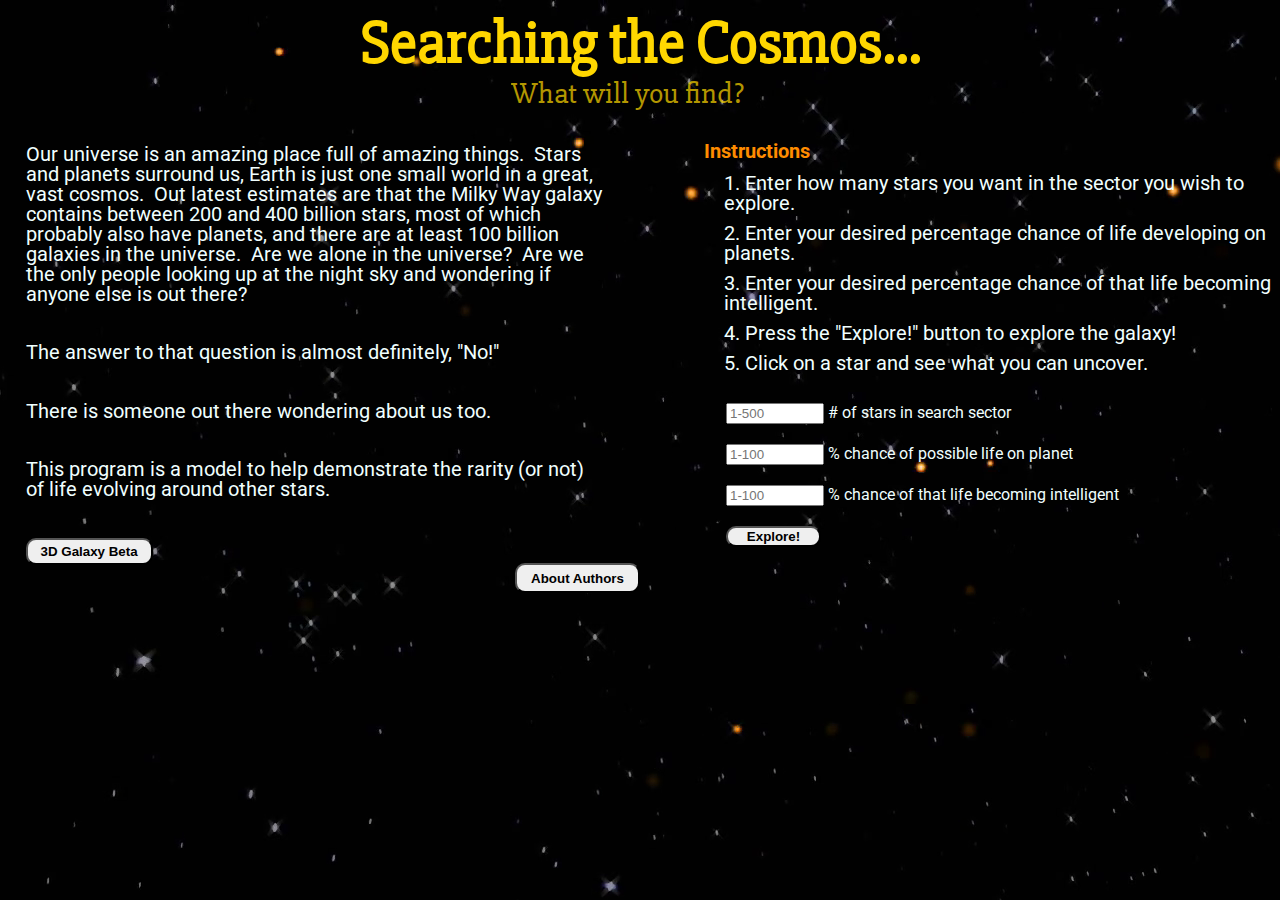
<file: index.html>
<!DOCTYPE html>
<html lang="en">

<head>
    <meta charset="UTF-8">
    <meta name="viewport" content="width=device-width, initial-scale=1.0">
    <meta http-equiv="X-UA-Compatible" content="ie=edge">
    <link rel="stylesheet" href="./css/reset.css">
    <link rel="stylesheet" href="./css/style.css">
    <!-- Google Font Link -->
    <link href="https://fonts.googleapis.com/css?family=Slabo+27px" rel="stylesheet">
    <link href="https://fonts.googleapis.com/css?family=Roboto" rel="stylesheet">
    <!-- <script src="./js/random_background.js"></script> -->
    <title>Searching the Cosmos</title>
</head>


<!-- stretch goal: add a different background everytime load page-->

<body background="assets\background_pictures\stars1.png">

  <div class="indexTitle">
    <h1>Searching the Cosmos...</h1>
    <h2>What will you find?</h2>
  </div>

  <div class="">

    <div class="indexInstructions">
      <p>Our universe is an amazing place full of amazing things.&nbsp; Stars and planets surround us, Earth is just one small world in a great, vast cosmos.&nbsp; Out latest estimates are that the Milky Way galaxy contains between 200 and 400 billion stars, most of which probably also have planets, and there are at least 100 billion galaxies in the universe.&nbsp; Are we alone in the universe?&nbsp; Are we the only people looking up at the night sky and wondering if anyone else is out there?</p>
      <p>The answer to that question is almost definitely, "No!"</p>
      <p>There is someone out there wondering about us too.</p>
      <p>This program is a model to help demonstrate the rarity (or not) of life evolving around other stars.</p>
    </div>

    <div class="right_side_box">
      <div class="indexRules">
        <h3>Instructions</h3>
          <ul>
            <li>1. Enter how many stars you want in the sector you wish to explore.</li>
            <li>2. Enter your desired percentage chance of life developing on planets.</li>
            <li>3. Enter your desired percentage chance of that life becoming intelligent.</li>
            <li>4. Press the "Explore!" button to explore the galaxy!</li>
            <li>5. Click on a star and see what you can uncover.</li>
          </ul>
      </div>

      <section>
        <form id= "star_data_form" class="star_input_data_box" action="./pages/galaxy.html">

          <div class="star_input_element number_of_stars">
            <label for="number_of_stars">

                <input id="number_of_stars" class="input_area" type="number" min="1" max="500" required = "required" placeholder="1-500">
                # of stars in search sector
            </label>
                    </div>

                    <div class="star_input_element perent_life_possible">
                        <label for="%of_pos_life_on_planet">
              <input id="%of_pos_life_on_planet" class="input_area" type="number" min="1" max="100" placeholder="1-100">
              % chance of possible life on planet
            </label>
                    </div>

                    <div class="star_input_element perent_intelligent_life_possible">
                        <label for="%of_intelligent_life">
              <input id="%of_intelligent_life" class="input_area" type="number" min="1" max="100" placeholder="1-100">
              % chance of that life becoming intelligent
            </label>
                    </div>

                    <input class="star_input_element submit_button" type="submit" id="submit_button" value="Explore!">
                </form>
            </section>
        </div>
    </div>


    <div class="author_button_container">
        <a href='./pages/authors.html'>
            <button class="author_button">About Authors</button>
        </a>
    </div>
    <div id='galaxy_3d_container'>
        <a href='./pages/galaxy_3d.html'>
            <button class="galaxy_button" id='galaxy_3d'>3D Galaxy Beta</button>
        </a>
    </div>

    <script src="./js/app.js"></script>
    </bo onkeyup="" dy>

</html>
</file>
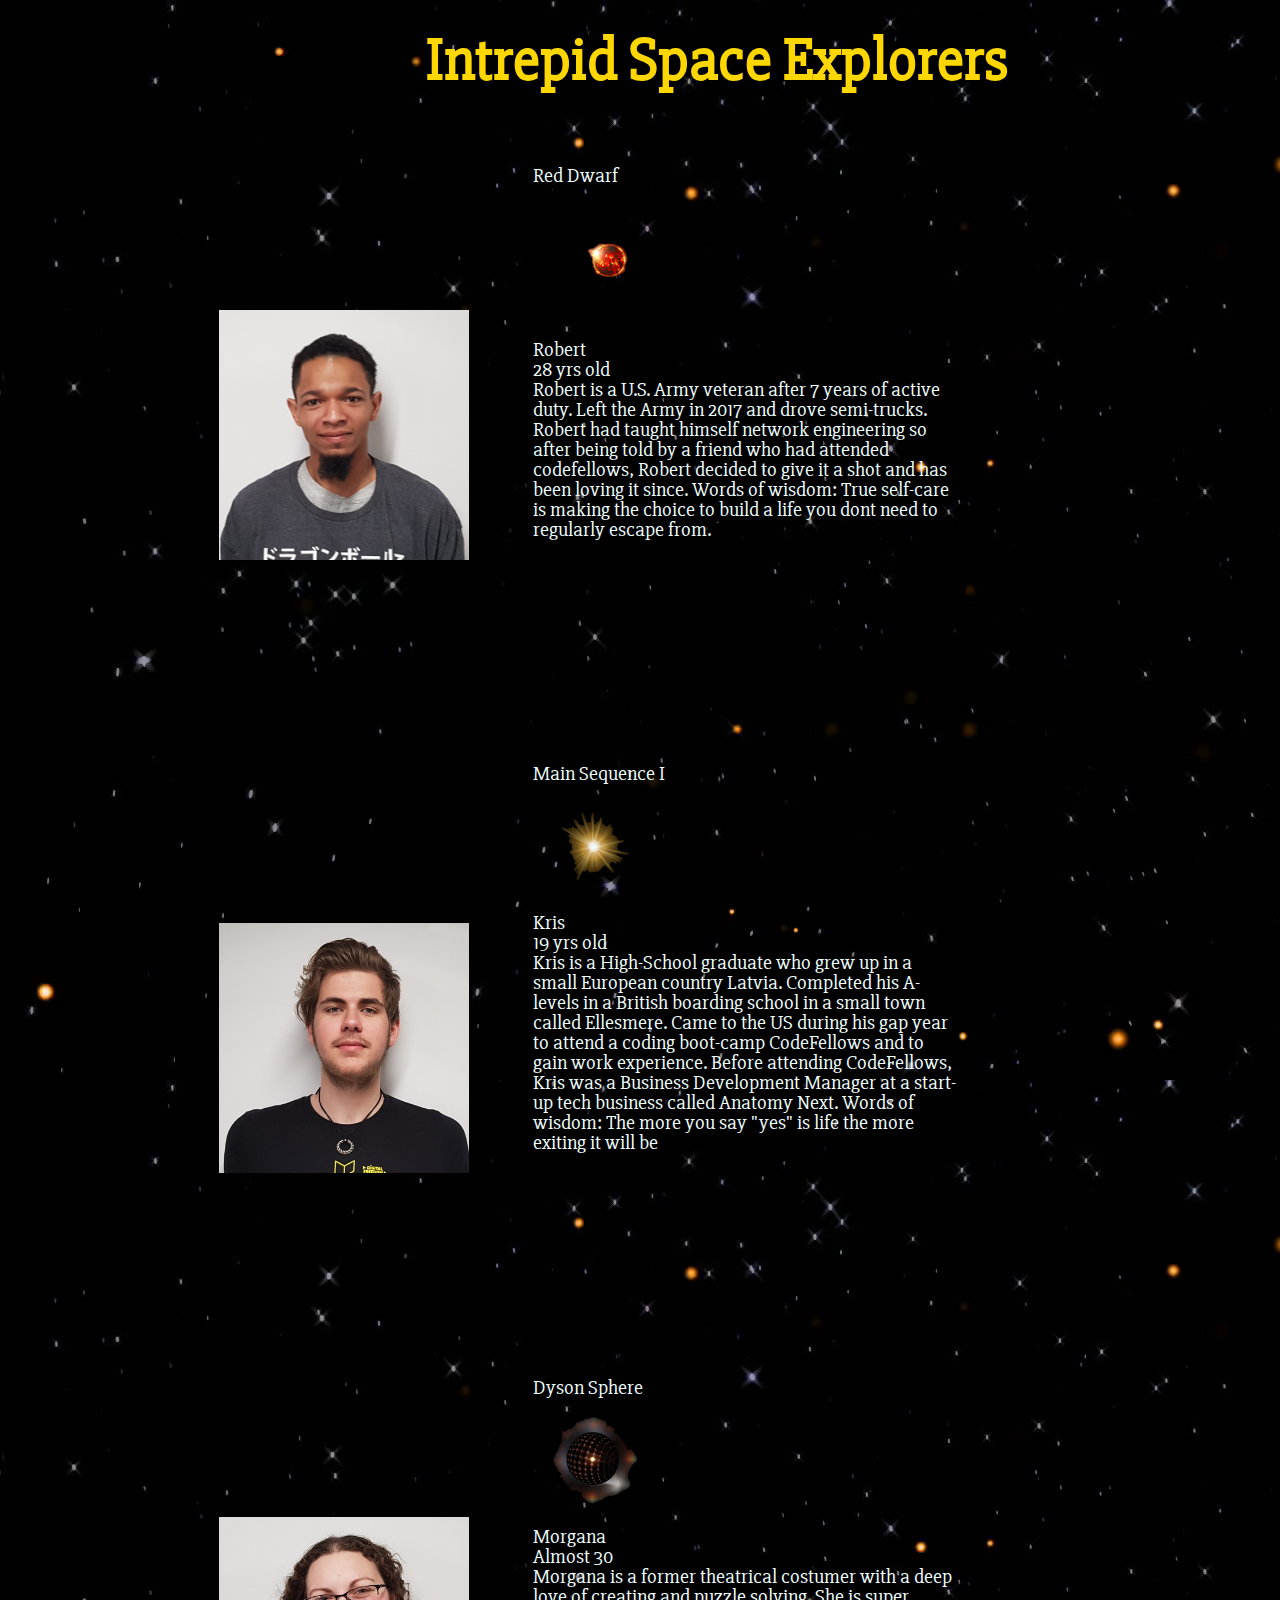
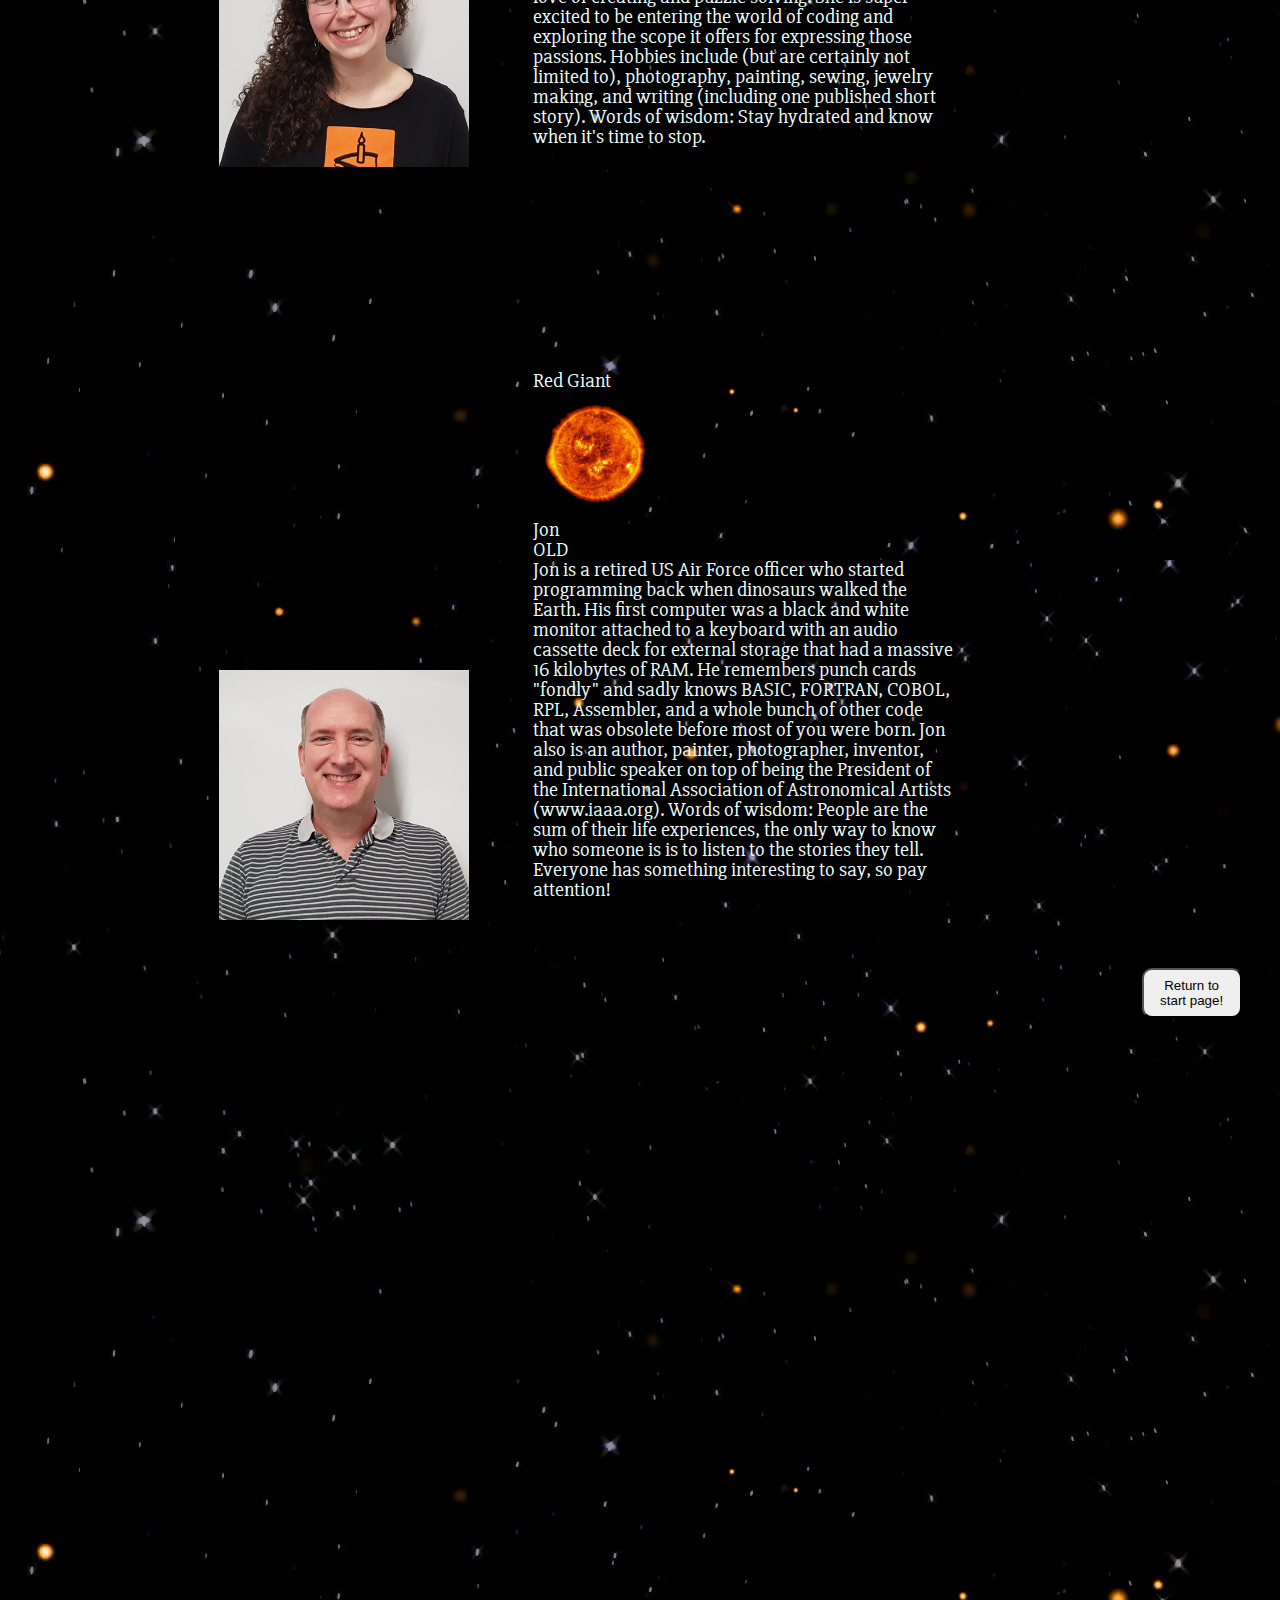
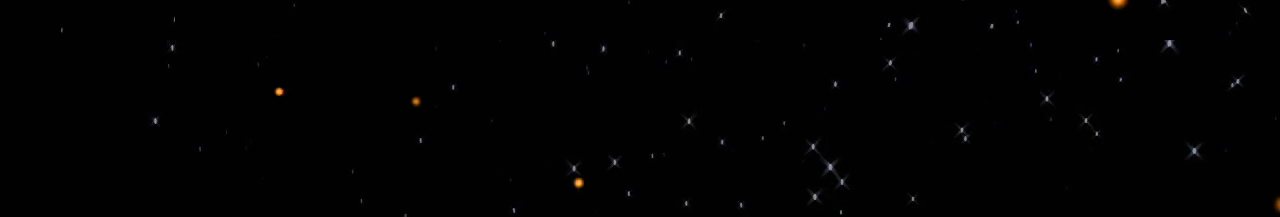
<file: pages/authors.html>
<!DOCTYPE html>
<html lang="en">
    <div id="containter">
        <div id="header">
        <head>
            <meta charset="UTF-8">
            <meta name="viewport" content="width=device-width, initial-scale=1.0">
            <meta http-equiv="X-UA-Compatible" content="ie=edge">
            <link rel="stylesheet" href="../css/reset.css">
            <link rel="stylesheet" href="../css/authors.css">
            <link href="https://fonts.googleapis.com/css?family=Slabo+27px" rel="stylesheet">
            <title>Authors</title>
            <link href="https://fonts.googleapis.com/css?family=Slabo+27px" rel="stylesheet">
        </head>
    </div>
    <div id="body">
        <body background="../assets/background_pictures/stars1.png">
    <div class= "title">
        <h1>Intrepid Space Explorers</h1>
    </div>
        <div class= "list">

            <ul class="robert author_box">
                <li><img title="Hear no Evil" class="author_image" id="robert_img" class="robert_img" src="../assets/background_pictures/a1-robert.jpg" onmouseover="this.src='../assets/background_pictures/m1-hear_no_evil.jpg'" onmouseout="this.src='../assets/background_pictures/a1-robert.jpg'" alt="" height="250" width="250"/>

                </li>
                <li><p>Red Dwarf<br>
                    <img  src="../assets/star_pictures/s9_red_dwarf_1.png" alt="" height="150" width="150"> <br>
                    Robert <br>
                 28 yrs old <br>
                 Robert is a U.S. Army veteran after 7 years of active duty. Left the Army in 2017 and drove semi-trucks. Robert had taught himself network engineering so after being told by a friend who had attended codefellows, Robert decided to give it a shot and has been loving it since.
                 Words of wisdom: True self-care is making the choice to build a life you dont need to regularly escape from.
                </p></li>
            </ul>

            <ul class="kris author_box">

                <li><img title="See no Evil" class="author_image" id="kris_img" src="../assets/background_pictures/a2-kris.jpg" onmouseover="this.src='../assets/background_pictures/m2-see_no_evil.jpg'" onmouseout="this.src='../assets/background_pictures/a2-kris.jpg'" alt="" height="250" width="250">

                </li>
                <li>
                    <p> Main Sequence I<br>
                        <img src="../assets/star_pictures/s6_main_i.png" alt="" height="125" width="125"> <br>
                        Kris <br>
                        19 yrs old <br>
                        Kris is a High-School graduate who grew up in a small European country Latvia. Completed his A-levels in a British boarding school in a small town called Ellesmere. Came to the US during his gap year to attend a coding boot-camp CodeFellows and to gain work experience. Before attending CodeFellows, Kris was a Business Development Manager at a start-up tech business called Anatomy Next.
                        Words of wisdom: The more you say "yes" is life the more exiting it will be
                    </p>
                </li>

            </ul>

            <ul class="morgana author_box">

                    <li><img title="Say no Evil" class="author_image" id="morgana_img" src="../assets/background_pictures/a3-morgana.jpg" onmouseover="this.src='../assets/background_pictures/m3-speak_no_evil.jpg'" onmouseout="this.src='../assets/background_pictures/a3-morgana.jpg'" alt="" height="250" width="250">

                    </li>
                    <li>
                        <p> Dyson Sphere <br>
                            <img src="../assets/star_pictures/s13_dyson_sphere.png" alt="" height="125" width="125"> <br>
                            Morgana <br>
                            Almost 30 <br>
                            Morgana is a former theatrical costumer with a deep love of creating and puzzle solving. She is super excited to be entering the world of coding and exploring the scope it offers for expressing those passions.
                            Hobbies include (but are certainly not limited to), photography, painting, sewing, jewelry making, and writing (including one published short story).
                            Words of wisdom: Stay hydrated and know when it's time to stop.
                        </p>
                    </li>
            </ul>

            <ul class="jon author_box">

                    <li><img title="Care no Evil" class="author_image" id="jon_img" src="../assets/background_pictures/a4-jon.jpg" onmouseover="this.src='../assets/background_pictures/m4-care_no_evil.jpg'" onmouseout="this.src='../assets/background_pictures/a4-jon.jpg'" alt="" height="250" width="250">

                    </li>
                    <li>
                        <p> Red Giant <br>
                            <img src="../assets/star_pictures/s5_red_giant.png" alt="" height="125" width="125"> <br>
                            Jon <br>
                            OLD <br>
                            Jon is a retired US Air Force officer who started programming back when dinosaurs walked the Earth.  His first computer was a black and white monitor attached to a keyboard with an audio cassette deck for external storage that had a massive 16 kilobytes of RAM.  He remembers punch cards "fondly" and sadly knows BASIC, FORTRAN, COBOL, RPL, Assembler, and a whole bunch of other code that was obsolete before most of you were born.  Jon also is an author, painter, photographer, inventor, and public speaker on top of being the President of the International Association of Astronomical Artists (www.iaaa.org).
                            Words of wisdom: People are the sum of their life experiences, the only way to know who someone is is to listen to the stories they tell.  Everyone has something interesting to say, so pay attention!
                        </p>
                    </li>

            </ul>

        </div>


        </body>
    </div>
    <div id="footer">
        <footer>
            <a class="index_link" href='../index.html'>
                <button class="index_button">Return to start page!</button>
            </a>
        </footer>
    </div>

</div>
</html>
</file>
<file: css/style.css>
/*------------------ index.html page styling----------------------*/

body {
    color: azure;
}

.indexTitle {
    width: 716px;
    height: 80px;
    margin: auto;
    margin-top: 1%;
    margin-bottom: 2%;
}

.indexTitle>h1 {
    font-size: 60px;
    font-weight: bold;
    margin-left: 11%;
    font-family: 'Slabo 27px', serif;
    color: gold;
}

.indexTitle>h2 {
    font-size: 30px;
    margin-top: 6px;
    margin-left: 32%;
    font-family: 'Slabo 27px', serif;
    opacity: 0.7;
    color: gold;
}

.indexInstructions {
    width: 50%;
    display: inline-block;
}

.indexInstructions>p {
    width: 90%;
    height: 100%;
    margin-top: 4%;
    margin-left: 4%;
    margin-bottom: 6%;
    font-size: 20px;
    font-family: 'Roboto', sans-serif;
}

.right_side_box {
    height: 60%;
    width: 45%;
    font-family: 'Roboto', sans-serif;
    float: right;
}

.indexRules {
    width: 100%;
    height: 50%;
    font-size: 20px;
    margin-top: 4%;
}

.indexRules>h3 {
    font-weight: bold;
    color: darkorange;
}

.indexRules>ul {
    margin-top: 2%;
    margin-left: 20px;
}

.indexRules>ul>li {
    margin-bottom: 10px;
}

.star_input_data_box {
    width: 405px;
    height: 180px;
    margin-left: 22px;
    margin-top: 20px;
    float: left;
}

.star_input_element {
    float: left;
    margin-bottom: 20px;
}

.input_area {
    width: 90px;
}

.submit_button {
    width: 95px;
    border-radius: 10px;
    font-weight: bold;
}

.submit_button:hover {
    cursor: pointer;
}

footer {
    display: inline-block;
    float: right;
    margin-right: -41%;
    margin-top: 29%;
}

.author_button_container {
    float: right;
    margin-right: 5%;
    margin-top: 2%;
}

.author_button {
    width: 125px;
    height: 30px;
    border-radius: 10px;
    font-weight: bold;
}

.author_button:hover {
    cursor: pointer;
}

.galaxy_button{
  border-radius: 10px;
  width: 127px;
  height: 27px;
  font-weight: bold;
  margin-left: 2%;
}
.galaxy_button:hover{
  cursor: pointer;
}
</file>
<file: css/authors.css>
html,
body{
  margin: 0;
  padding: 0;
  height: 100%;
  color: azure;
}

#container{
  min-height: 100%;
  position: relative;
}

#header{
  padding: 10px;
}

#body{
  padding: 10px;
  padding-bottom: 60%;
}
.morgana>li{
  width: 40%;
  display: inline-block;
}
  #morgana_img:hover{
    cursor: pointer;
  }
  .kris>li{
    width: 40%;
    display: inline-block;
  }
  #kris_img:hover{
  cursor: pointer;
  }
  .jon>li{
    width: 40%;
    display: inline-block;
  }

  #jon_img:hover{
  cursor: pointer;
  }
  .robert>li{
    width: 40%;
    display: inline-block;
  }

  #robert_img:hover{
  cursor: pointer;
  }

  p{
    float: left;
    padding: 0 20px 20px 0;
    white-space: normal;
    text-overflow: clip;
    clear: both;
    overflow-wrap: normal;
    font-size: 20px;
    font-family: 'Slabo 27px', serif;
  }

  ul{
    padding: 2cm;


  }

#footer{
  position: absolute;
  bottom: -1600px;
  width: 100%;
  height: 60px;
}
.index_button{
  cursor: pointer;
  width: 100px;
  height: 50px;
  margin-bottom: 10%;;
  border-radius: 10px;
  float: right;
  margin-top: 10%;
  margin-right: 3%;
  display: block;
}


div.title{
  font-size: 60px;
  font-weight: bold;
  margin-left: 33%;
  font-family: 'Slabo 27px', serif;
  color: gold;
}

.author_image{
  margin-left: 30%;
}
.bold{
  font-weight: bold;
}
.author_box{
  margin-bottom: 4%;
}
</file>
